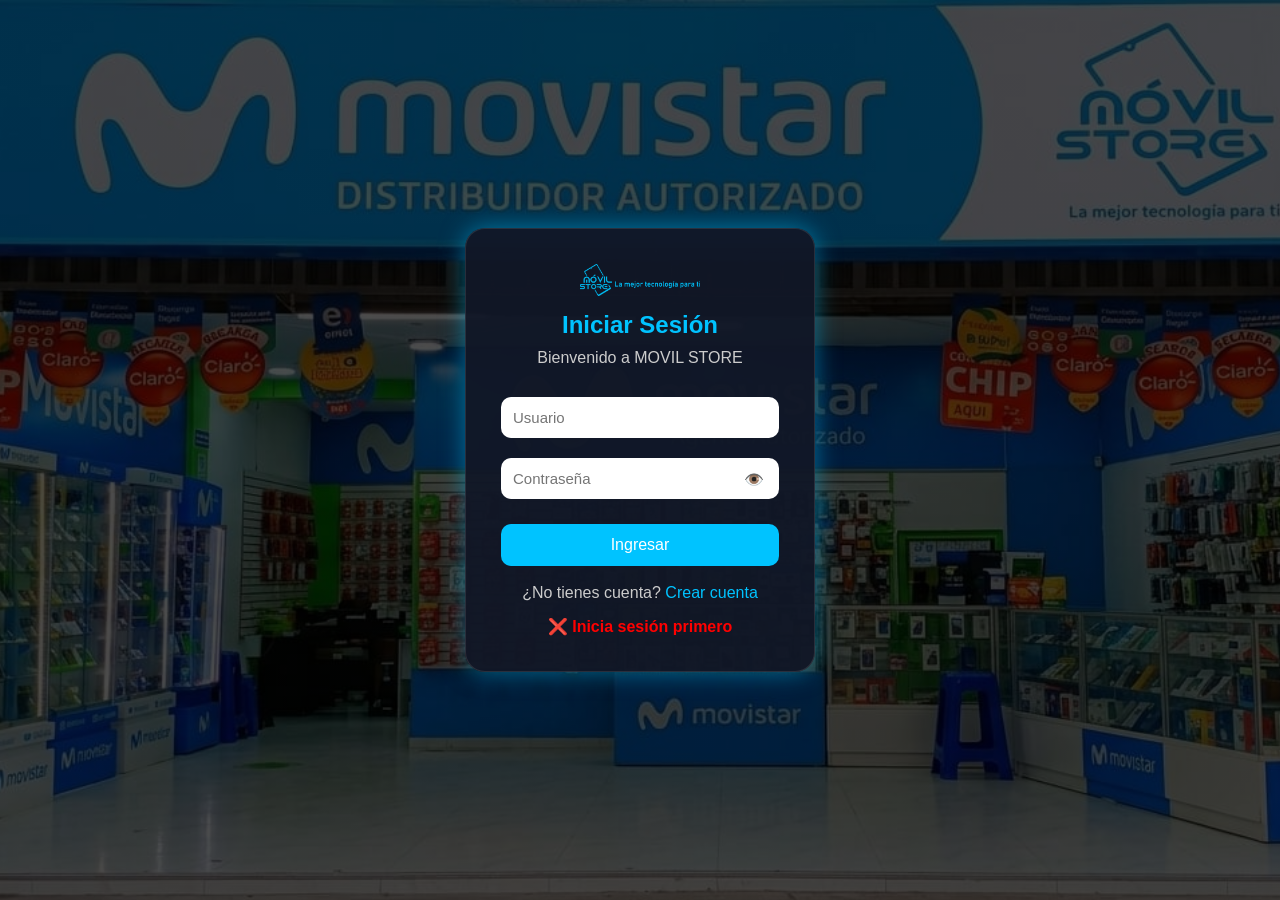
<file: views/admin.html>
<!DOCTYPE html>
<html lang="es">

<head>

    <meta charset="UTF-8">
    <meta name="viewport" content="width=device-width, initial-scale=1.0">

    <title>Panel de Administración - MOVIL STORE</title>

    <link
        href="https://fonts.googleapis.com/css2?family=Poppins:wght@300;400;600;700&display=swap"
        rel="stylesheet"
    />

    <link rel="stylesheet" href="../css/estilos.css">

    <style>
        .panel {
            padding: 140px 8% 60px;
            text-align: center;
            min-height: 100vh;
        }

        .panel h2 {
            font-size: 34px;
            margin-bottom: 30px;
            color: #00c3ff;
            text-transform: uppercase;
            letter-spacing: 2px;
        }

        .tabs {
            display: flex;
            justify-content: center;
            flex-wrap: wrap;
            gap: 12px;
            margin-bottom: 35px;
        }

        .tab-btn {
            padding: 10px 20px;
            border: 1px solid rgba(0, 195, 255, 0.4);
            border-radius: 10px;
            background: transparent;
            color: #ccc;
            font-family: inherit;
            font-size: 14px;
            cursor: pointer;
            transition: 0.3s;
        }

        .tab-btn:hover {
            border-color: #00c3ff;
            color: white;
        }

        .tab-btn.activa {
            background: #00c3ff;
            border-color: #00c3ff;
            color: white;
        }

        .form-admin {
            max-width: 480px;
            margin: 0 auto;
            text-align: left;
        }

        #mensaje {
            text-align: center;
            margin-top: 15px;
            font-weight: bold;
        }

        .panel-opiniones {
            max-width: 720px;
            margin: 0 auto;
            text-align: left;
        }

        .panel-opiniones .lista-opiniones {
            max-height: 340px;
        }

        .nav-usuario {
            color: #00c3ff;
            margin-left: 20px;
            font-size: 15px;
        }
    </style>

</head>

<body>

    <header>
        <div class="logo">
            <img src="../img/logo.png">
        </div>

        <nav>
            <span class="nav-usuario" id="adminNombre">👤</span>
            <a href="../index.html">Ver Tienda</a>
            <a href="../controllers/auth.php?action=logout">Cerrar Sesión</a>
        </nav>
    </header>

    <main class="panel">

        <h2>Panel de Administración</h2>

        <div class="tabs">
            <button class="tab-btn activa" data-tab="registrar" onclick="verTab('registrar', this)">➕ Registrar Cliente</button>
            <button class="tab-btn" data-tab="clientes" onclick="verTab('clientes', this)">📋 Lista de Clientes</button>
            <button class="tab-btn" data-tab="opiniones" onclick="verTab('opiniones', this)">⭐ Opiniones</button>
            <button class="tab-btn" data-tab="pedidos" onclick="verTab('pedidos', this)">🛒 Pedidos</button>
            <button class="tab-btn" data-tab="productos" onclick="verTab('productos', this)">📦 Productos</button>
        </div>

        <div id="tab-registrar" class="tab">
            <div class="opinion-panel form-admin">
                <h3 id="tituloCliente">Agregar un nuevo cliente</h3>

                <label class="opinion-label" for="dniCliente">DNI</label>
                <input type="text" id="dniCliente" class="opinion-input" placeholder="DNI (8 dígitos)" maxlength="8">

                <label class="opinion-label" for="nombreCliente">Nombre</label>
                <input type="text" id="nombreCliente" class="opinion-input" placeholder="Nombre completo">

                <label class="opinion-label" for="telefonoCliente">Número de teléfono</label>
                <input type="text" id="telefonoCliente" class="opinion-input" placeholder="Teléfono (9 dígitos)" maxlength="9">

                <label class="opinion-label" for="modeloCliente">Modelo de equipo comprado</label>
                <input type="text" id="modeloCliente" class="opinion-input" placeholder="Ej: HONOR X8C">

                <button class="btn" style="width:100%" id="btnGuardarCliente" onclick="registrarCliente()">
                    Registrar Cliente
                </button>
                <button class="btn hidden" id="btnCancelarCliente" style="width:100%; background:#666; margin-top:10px;" onclick="cancelarEdicionCliente()">
                    Cancelar edición
                </button>

                <p id="mensaje"></p>
            </div>
        </div>

        <div id="tab-clientes" class="tab hidden">
            <table class="tabla-clientes">
                <thead>
                    <tr>
                        <th>#</th>
                        <th>DNI</th>
                        <th>Nombre</th>
                        <th>Teléfono</th>
                        <th>Equipo Comprado</th>
                        <th>Acciones</th>
                    </tr>
                </thead>
                <tbody id="tbodyClientes">
                    <tr>
                        <td colspan="6" style="text-align:center; color:#999; padding:20px;">Cargando clientes...</td>
                    </tr>
                </tbody>
            </table>
            <p id="mensajeLista" style="text-align:center; margin-top:15px; font-weight:bold;"></p>
        </div>

        <div id="tab-opiniones" class="tab hidden">
            <div class="opinion-panel panel-opiniones">
                <h3>Resumen</h3>
                <p id="totalOpiniones" style="color:#ccc; font-size:14px;"></p>

                <div class="barras" style="height:auto; margin-top:15px; gap:30px;">
                    <div class="barra-item">
                        <div class="barra-track">
                            <div class="barra" id="barraBuenas" style="background:#00ff88;"></div>
                        </div>
                        <div class="barra-text">
                            😀 Buenas<br>
                            <strong id="cantBuenas" style="color:#00ff88;">0</strong>
                        </div>
                    </div>

                    <div class="barra-item">
                        <div class="barra-track">
                            <div class="barra" id="barraRegulares" style="background:#ffd700;"></div>
                        </div>
                        <div class="barra-text">
                            😐 Regulares<br>
                            <strong id="cantRegulares" style="color:#ffd700;">0</strong>
                        </div>
                    </div>

                    <div class="barra-item">
                        <div class="barra-track">
                            <div class="barra" id="barraMalas" style="background:#ff5555;"></div>
                        </div>
                        <div class="barra-text">
                            😠 Malas<br>
                            <strong id="cantMalas" style="color:#ff5555;">0</strong>
                        </div>
                    </div>
                </div>

                <div class="lista-opiniones" id="opinionsContainer"></div>
            </div>
        </div>

        <div id="tab-pedidos" class="tab hidden">
            <div class="opinion-panel form-admin">
                <h3 id="tituloPedido">Registrar pedido</h3>

                <label class="opinion-label" for="pedidoCliente">Cliente</label>
                <input type="text" id="pedidoCliente" class="opinion-input" placeholder="Nombre del cliente">

                <label class="opinion-label">Productos</label>
                <div id="itemsPedido"></div>

                <button class="tab-btn" style="width:100%; margin-bottom:15px;" onclick="agregarFilaPedido()">
                    ➕ Añadir producto
                </button>

                <p style="color:#ccc; font-size:14px; margin-bottom:12px;">
                    Total: <strong id="totalPedidoForm" style="color:#00c3ff;">S/ 0</strong>
                </p>

                <button class="btn" style="width:100%" id="btnGuardarPedido" onclick="guardarPedido()">
                    Guardar Pedido
                </button>
                <button class="btn hidden" id="btnCancelarPedido" style="width:100%; background:#666; margin-top:10px;" onclick="cancelarEdicionPedido()">
                    Cancelar edición
                </button>

                <p id="mensajePedido" style="text-align:center; margin-top:15px; font-weight:bold;"></p>
            </div>

            <table class="tabla-clientes" style="margin-top:35px;">
                <thead>
                    <tr>
                        <th>#</th>
                        <th>Cliente</th>
                        <th>Productos</th>
                        <th>Total</th>
                        <th>Fecha</th>
                        <th>Acciones</th>
                    </tr>
                </thead>
                <tbody id="tbodyPedidos">
                    <tr>
                        <td colspan="6" style="text-align:center; color:#999; padding:20px;">Cargando pedidos...</td>
                    </tr>
                </tbody>
            </table>
        </div>

        <div id="tab-productos" class="tab hidden">
            <div class="opinion-panel form-admin">
                <h3 id="tituloProducto">Agregar producto</h3>

                <label class="opinion-label" for="prodNombre">Nombre</label>
                <input type="text" id="prodNombre" class="opinion-input" placeholder="Ej: HONOR X8C">

                <label class="opinion-label" for="prodPrecio">Precio (S/)</label>
                <input type="number" id="prodPrecio" class="opinion-input" placeholder="Ej: 900" min="0" step="0.01">

                <label class="opinion-label" for="prodImagen">Imagen (JPG, PNG o WEBP)</label>
                <input type="file" id="prodImagen" class="opinion-input" accept="image/jpeg,image/png,image/webp">

                <button class="btn" style="width:100%" onclick="guardarProducto()">
                    Guardar Producto
                </button>
                <button class="btn hidden" id="btnCancelarEdicion" style="width:100%; background:#666; margin-top:10px;" onclick="cancelarEdicion()">
                    Cancelar edición
                </button>

                <p id="mensajeProducto" style="text-align:center; margin-top:15px; font-weight:bold;"></p>
            </div>

            <table class="tabla-clientes" style="margin-top:35px;">
                <thead>
                    <tr>
                        <th>#</th>
                        <th>Imagen</th>
                        <th>Nombre</th>
                        <th>Precio</th>
                        <th>Acciones</th>
                    </tr>
                </thead>
                <tbody id="tbodyProductos">
                    <tr>
                        <td colspan="5" style="text-align:center; color:#999; padding:20px;">Cargando productos...</td>
                    </tr>
                </tbody>
            </table>
        </div>

    </main>

    <script>
        fetch("../controllers/auth.php?action=check")
            .then(response => response.json())
            .then(data => {
                if (!data.logged) {
                    window.location.href = "login.html?error=" + encodeURIComponent("Inicia sesión primero");
                    return;
                }

                if (data.rol !== "admin") {
                    window.location.href = "../index.html";
                    return;
                }

                document.getElementById("adminNombre").textContent = "👤 " + (data.nombre || data.username);

                cargarClientes();
                cargarOpiniones();
                cargarPedidos();
                cargarProductos();
            })
            .catch(() => {
                window.location.href = "login.html?error=" + encodeURIComponent("Inicia sesión primero");
            });

        function verTab(id, boton) {
            document.querySelectorAll(".tab").forEach(t => t.classList.add("hidden"));
            document.getElementById("tab-" + id).classList.remove("hidden");

            document.querySelectorAll(".tab-btn").forEach(b => b.classList.remove("activa"));
            boton.classList.add("activa");
        }

        function irATab(id) {
            verTab(id, document.querySelector(`.tabs .tab-btn[data-tab="${id}"]`));
            window.scrollTo({ top: 0, behavior: "smooth" });
        }

        function escapar(texto) {
            const div = document.createElement("div");
            div.textContent = texto;
            return div.innerHTML;
        }

        let clientesAdmin = [];
        let clienteEditandoId = null;

        function registrarCliente() {
            const dni = document.getElementById("dniCliente").value.trim();
            const nombre = document.getElementById("nombreCliente").value.trim();
            const telefono = document.getElementById("telefonoCliente").value.trim();
            const modelo = document.getElementById("modeloCliente").value.trim();
            const mensaje = document.getElementById("mensaje");

            if (!dni || !nombre || !telefono || !modelo) {
                mensaje.style.color = "red";
                mensaje.innerHTML = "Completa todos los campos";
                return;
            }

            if (!/^\d{8}$/.test(dni)) {
                mensaje.style.color = "red";
                mensaje.innerHTML = "El DNI debe tener 8 dígitos";
                return;
            }

            if (!/^\d{9}$/.test(telefono)) {
                mensaje.style.color = "red";
                mensaje.innerHTML = "El teléfono debe tener 9 dígitos";
                return;
            }

            const formData = new FormData();
            formData.append("action", clienteEditandoId ? "editar_cliente" : "agregar_cliente");
            if (clienteEditandoId) formData.append("id", clienteEditandoId);
            formData.append("dni", dni);
            formData.append("nombre", nombre);
            formData.append("telefono", telefono);
            formData.append("modelo", modelo);

            fetch("../controllers/clientes.php", {
                method: "POST",
                body: formData
            })
                .then(response => response.json())
                .then(data => {
                    if (data.success) {
                        mensaje.style.color = "#00ff88";
                        mensaje.innerHTML = "✅ " + data.message;
                        cancelarEdicionCliente(true);
                        cargarClientes();
                    } else {
                        mensaje.style.color = "red";
                        mensaje.innerHTML = "❌ " + data.message;
                    }
                })
                .catch(() => {
                    mensaje.style.color = "red";
                    mensaje.innerHTML = "❌ Error al conectar con el servidor";
                });
        }

        function editarCliente(indice) {
            const cliente = clientesAdmin[indice];

            clienteEditandoId = cliente.id;
            document.getElementById("tituloCliente").textContent = "Editar cliente: " + cliente.nombre;
            document.getElementById("dniCliente").value = cliente.dni;
            document.getElementById("nombreCliente").value = cliente.nombre;
            document.getElementById("telefonoCliente").value = cliente.telefono;
            document.getElementById("modeloCliente").value = cliente.modelo;
            document.getElementById("btnGuardarCliente").textContent = "Guardar Cambios";
            document.getElementById("btnCancelarCliente").classList.remove("hidden");
            document.getElementById("mensaje").innerHTML = "";
            irATab("registrar");
        }

        function cancelarEdicionCliente(mantenerMensaje) {
            clienteEditandoId = null;
            document.getElementById("tituloCliente").textContent = "Agregar un nuevo cliente";
            document.getElementById("dniCliente").value = "";
            document.getElementById("nombreCliente").value = "";
            document.getElementById("telefonoCliente").value = "";
            document.getElementById("modeloCliente").value = "";
            document.getElementById("btnGuardarCliente").textContent = "Registrar Cliente";
            document.getElementById("btnCancelarCliente").classList.add("hidden");
            if (!mantenerMensaje) document.getElementById("mensaje").innerHTML = "";
        }

        function eliminarCliente(indice) {
            const cliente = clientesAdmin[indice];

            if (!confirm(`¿Eliminar al cliente "${cliente.nombre}" (DNI ${cliente.dni})?`)) {
                return;
            }

            const formData = new FormData();
            formData.append("action", "eliminar_cliente");
            formData.append("id", cliente.id);

            fetch("../controllers/clientes.php", {
                method: "POST",
                body: formData
            })
                .then(response => response.json())
                .then(data => {
                    const mensaje = document.getElementById("mensajeLista");
                    mensaje.style.color = data.success ? "#00ff88" : "red";
                    mensaje.innerHTML = (data.success ? "✅ " : "❌ ") + data.message;

                    if (data.success) {
                        if (clienteEditandoId === cliente.id) cancelarEdicionCliente();
                        cargarClientes();
                    }
                })
                .catch(err => console.error("Error eliminando cliente:", err));
        }

        function cargarClientes() {
            const tbody = document.getElementById("tbodyClientes");

            fetch("../controllers/clientes.php?action=listar_clientes")
                .then(response => response.json())
                .then(data => {
                    if (!data.success) {
                        throw new Error(data.message || "Error del servidor");
                    }

                    clientesAdmin = data.data;

                    if (clientesAdmin.length === 0) {
                        tbody.innerHTML =
                            '<tr><td colspan="6" style="text-align:center; color:#999; padding:20px;">No hay clientes registrados aún</td></tr>';
                        return;
                    }

                    let html = "";
                    clientesAdmin.forEach((cliente, i) => {
                        html += `
                            <tr>
                            <td>${i + 1}</td>
                            <td>${escapar(cliente.dni)}</td>
                            <td>${escapar(cliente.nombre)}</td>
                            <td>${escapar(cliente.telefono)}</td>
                            <td>${escapar(cliente.modelo)}</td>
                            <td>
                                <button class="tab-btn" style="padding:6px 12px;" onclick="editarCliente(${i})">✏️ Editar</button>
                                <button class="tab-btn" style="padding:6px 12px; border-color:rgba(255,85,85,0.5);" onclick="eliminarCliente(${i})">🗑️ Eliminar</button>
                            </td>
                            </tr>
                        `;
                    });
                    tbody.innerHTML = html;
                })
                .catch(err => {
                    console.error("Error cargando clientes:", err);
                    tbody.innerHTML =
                        '<tr><td colspan="6" style="text-align:center; color:red; padding:20px;">❌ Error al cargar clientes</td></tr>';
                });
        }

        function cargarOpiniones() {
            fetch("../controllers/opiniones.php?action=get_opinions")
                .then(response => response.json())
                .then(data => {
                    if (!data.success) return;

                    let buenas = 0, regulares = 0, malas = 0;

                    data.data.forEach(op => {
                        if (op.rating >= 4) buenas++;
                        else if (op.rating === 3) regulares++;
                        else malas++;
                    });

                    const total = data.data.length;
                    document.getElementById("totalOpiniones").textContent =
                        total === 0 ? "No hay opiniones aún" : "Total de opiniones: " + total;

                    const altura = n =>
                        total === 0 || n === 0 ? "0%" : Math.round((n / total) * 100) + "%";

                    document.getElementById("barraBuenas").style.height = altura(buenas);
                    document.getElementById("barraRegulares").style.height = altura(regulares);
                    document.getElementById("barraMalas").style.height = altura(malas);

                    document.getElementById("cantBuenas").textContent = buenas;
                    document.getElementById("cantRegulares").textContent = regulares;
                    document.getElementById("cantMalas").textContent = malas;

                    let html = "";
                    if (total === 0) {
                        html = '<p style="text-align:center; color:#999; padding:20px;">No hay opiniones aún</p>';
                    } else {
                        data.data.forEach(op => {
                            html += `
                                <div style="background:rgba(11,18,32,0.6); border:1px solid rgba(255,255,255,0.08); border-radius:8px; padding:12px 14px; margin-bottom:10px;">
                                    <div style="display:flex; justify-content:space-between; align-items:center; margin-bottom:5px;">
                                        <strong style="color:#00c3ff; font-size:14px;">${escapar(op.nombre)}</strong>
                                        <span style="color:#ffd700; font-size:13px;">${"★".repeat(op.rating)}</span>
                                    </div>
                                    <p style="color:#ddd; line-height:1.5; font-size:14px;">${escapar(op.opinion)}</p>
                                    <small style="color:#8fa3b8; font-size:12px;">${escapar(op.fecha)}</small>
                                </div>
                            `;
                        });
                    }
                    document.getElementById("opinionsContainer").innerHTML = html;
                })
                .catch(err => {
                    console.error("Error cargando opiniones:", err);
                    document.getElementById("totalOpiniones").textContent =
                        "Error al cargar las opiniones";
                });
        }

        let productosAdmin = [];
        let productoEditandoId = null;

        function cargarProductos() {
            const tbody = document.getElementById("tbodyProductos");

            fetch("../controllers/productos.php?action=listar_productos")
                .then(response => response.json())
                .then(data => {
                    if (!data.success) {
                        throw new Error(data.message || "Error del servidor");
                    }

                    productosAdmin = data.data;

                    if (productosAdmin.length === 0) {
                        tbody.innerHTML =
                            '<tr><td colspan="5" style="text-align:center; color:#999; padding:20px;">No hay productos registrados</td></tr>';
                        return;
                    }

                    let html = "";
                    productosAdmin.forEach((producto, i) => {
                        const imagen = producto.imagen
                            ? `<img src="../${escapar(producto.imagen)}" style="width:60px; height:45px; object-fit:cover; border-radius:6px;">`
                            : "📱";

                        html += `
                            <tr>
                            <td>${i + 1}</td>
                            <td>${imagen}</td>
                            <td>${escapar(producto.nombre)}</td>
                            <td>S/ ${Number(producto.precio)}</td>
                            <td>
                                <button class="tab-btn" style="padding:6px 12px;" onclick="editarProducto(${i})">✏️ Editar</button>
                                <button class="tab-btn" style="padding:6px 12px; border-color:rgba(255,85,85,0.5);" onclick="eliminarProducto(${i})">🗑️ Eliminar</button>
                            </td>
                            </tr>
                        `;
                    });
                    tbody.innerHTML = html;
                })
                .catch(err => {
                    console.error("Error cargando productos:", err);
                    tbody.innerHTML =
                        '<tr><td colspan="5" style="text-align:center; color:red; padding:20px;">❌ Error al cargar productos</td></tr>';
                });
        }

        function guardarProducto() {
            const nombre = document.getElementById("prodNombre").value.trim();
            const precio = document.getElementById("prodPrecio").value.trim();
            const imagen = document.getElementById("prodImagen").files[0];
            const mensaje = document.getElementById("mensajeProducto");

            if (!nombre || !precio || parseFloat(precio) <= 0) {
                mensaje.style.color = "red";
                mensaje.innerHTML = "Ingresa un nombre y un precio válido";
                return;
            }

            const formData = new FormData();
            formData.append("action", productoEditandoId ? "editar_producto" : "agregar_producto");
            formData.append("nombre", nombre);
            formData.append("precio", precio);
            if (productoEditandoId) formData.append("id", productoEditandoId);
            if (imagen) formData.append("imagen", imagen);

            fetch("../controllers/productos.php", {
                method: "POST",
                body: formData
            })
                .then(response => response.json())
                .then(data => {
                    mensaje.style.color = data.success ? "#00ff88" : "red";
                    mensaje.innerHTML = (data.success ? "✅ " : "❌ ") + data.message;

                    if (data.success) {
                        cancelarEdicion();
                        cargarProductos();
                    }
                })
                .catch(() => {
                    mensaje.style.color = "red";
                    mensaje.innerHTML = "❌ Error al conectar con el servidor";
                });
        }

        function editarProducto(indice) {
            const producto = productosAdmin[indice];

            productoEditandoId = producto.id;
            document.getElementById("tituloProducto").textContent = "Editar: " + producto.nombre;
            document.getElementById("prodNombre").value = producto.nombre;
            document.getElementById("prodPrecio").value = producto.precio;
            document.getElementById("prodImagen").value = "";
            document.getElementById("btnCancelarEdicion").classList.remove("hidden");
            document.getElementById("mensajeProducto").innerHTML =
                "Si no eliges una imagen nueva, se mantiene la actual";
            document.getElementById("mensajeProducto").style.color = "#ccc";
            window.scrollTo({ top: 0, behavior: "smooth" });
        }

        function cancelarEdicion() {
            productoEditandoId = null;
            document.getElementById("tituloProducto").textContent = "Agregar producto";
            document.getElementById("prodNombre").value = "";
            document.getElementById("prodPrecio").value = "";
            document.getElementById("prodImagen").value = "";
            document.getElementById("btnCancelarEdicion").classList.add("hidden");
        }

        function eliminarProducto(indice) {
            const producto = productosAdmin[indice];

            if (!confirm(`¿Eliminar "${producto.nombre}" de la tienda?`)) {
                return;
            }

            const formData = new FormData();
            formData.append("action", "eliminar_producto");
            formData.append("id", producto.id);

            fetch("../controllers/productos.php", {
                method: "POST",
                body: formData
            })
                .then(response => response.json())
                .then(data => {
                    const mensaje = document.getElementById("mensajeProducto");
                    mensaje.style.color = data.success ? "#00ff88" : "red";
                    mensaje.innerHTML = (data.success ? "✅ " : "❌ ") + data.message;

                    if (data.success) {
                        cargarProductos();
                    }
                })
                .catch(err => console.error("Error eliminando producto:", err));
        }

        let pedidosAdmin = [];
        let pedidoEditandoId = null;

        function nombreClientePedido(pedido) {
            return pedido.cliente_nombre || pedido.nombre || pedido.username || "—";
        }

        function cargarPedidos() {
            const tbody = document.getElementById("tbodyPedidos");

            fetch("../controllers/pedidos.php?action=listar_pedidos")
                .then(response => response.json())
                .then(data => {
                    if (!data.success) {
                        throw new Error(data.message || "Error del servidor");
                    }

                    pedidosAdmin = data.data;

                    if (pedidosAdmin.length === 0) {
                        tbody.innerHTML =
                            '<tr><td colspan="6" style="text-align:center; color:#999; padding:20px;">No hay pedidos aún</td></tr>';
                        return;
                    }

                    let html = "";
                    pedidosAdmin.forEach((pedido, i) => {
                        const productos = pedido.items
                            .map(item => `${item.nombre} (S/ ${item.precio})`)
                            .join(", ");

                        html += `
                            <tr>
                            <td>${i + 1}</td>
                            <td>${escapar(nombreClientePedido(pedido))}</td>
                            <td>${escapar(productos)}</td>
                            <td>S/ ${pedido.total}</td>
                            <td>${escapar(pedido.fecha)}</td>
                            <td>
                                <button class="tab-btn" style="padding:6px 12px;" onclick="editarPedido(${i})">✏️ Editar</button>
                                <button class="tab-btn" style="padding:6px 12px; border-color:rgba(255,85,85,0.5);" onclick="eliminarPedido(${i})">🗑️ Eliminar</button>
                            </td>
                            </tr>
                        `;
                    });
                    tbody.innerHTML = html;
                })
                .catch(err => {
                    console.error("Error cargando pedidos:", err);
                    tbody.innerHTML =
                        '<tr><td colspan="6" style="text-align:center; color:red; padding:20px;">❌ Error al cargar pedidos</td></tr>';
                });
        }

        function agregarFilaPedido(nombre = "", precio = "") {
            const fila = document.createElement("div");
            fila.style.cssText = "display:flex; gap:8px; align-items:flex-start;";
            fila.innerHTML = `
                <input type="text" class="opinion-input item-nombre" placeholder="Producto" style="flex:2;">
                <input type="number" class="opinion-input item-precio" placeholder="Precio" min="0" step="0.01" style="flex:1;">
                <button class="tab-btn" style="padding:8px 12px;" title="Quitar producto" onclick="this.parentElement.remove(); calcularTotalPedido();">✖</button>
            `;
            fila.querySelector(".item-nombre").value = nombre;
            fila.querySelector(".item-precio").value = precio;
            fila.querySelector(".item-precio").addEventListener("input", calcularTotalPedido);
            document.getElementById("itemsPedido").appendChild(fila);
        }

        function calcularTotalPedido() {
            let total = 0;
            document.querySelectorAll("#itemsPedido .item-precio").forEach(input => {
                total += parseFloat(input.value) || 0;
            });
            document.getElementById("totalPedidoForm").textContent = "S/ " + total;
        }

        function guardarPedido() {
            const cliente = document.getElementById("pedidoCliente").value.trim();
            const mensaje = document.getElementById("mensajePedido");
            const items = [];
            let itemInvalido = false;

            document.querySelectorAll("#itemsPedido > div").forEach(fila => {
                const nombre = fila.querySelector(".item-nombre").value.trim();
                const precio = parseFloat(fila.querySelector(".item-precio").value);

                if (nombre === "" && isNaN(precio)) return;

                if (nombre === "" || isNaN(precio) || precio <= 0) {
                    itemInvalido = true;
                    return;
                }

                items.push({ nombre, precio });
            });

            if (!cliente) {
                mensaje.style.color = "red";
                mensaje.innerHTML = "Ingresa el nombre del cliente";
                return;
            }

            if (itemInvalido) {
                mensaje.style.color = "red";
                mensaje.innerHTML = "Hay productos con nombre o precio no válido";
                return;
            }

            if (items.length === 0) {
                mensaje.style.color = "red";
                mensaje.innerHTML = "Agrega al menos un producto";
                return;
            }

            const formData = new FormData();
            formData.append("action", pedidoEditandoId ? "editar_pedido" : "agregar_pedido_admin");
            if (pedidoEditandoId) formData.append("id", pedidoEditandoId);
            formData.append("cliente", cliente);
            formData.append("items", JSON.stringify(items));

            fetch("../controllers/pedidos.php", {
                method: "POST",
                body: formData
            })
                .then(response => response.json())
                .then(data => {
                    mensaje.style.color = data.success ? "#00ff88" : "red";
                    mensaje.innerHTML = (data.success ? "✅ " : "❌ ") + data.message;

                    if (data.success) {
                        cancelarEdicionPedido(true);
                        cargarPedidos();
                    }
                })
                .catch(() => {
                    mensaje.style.color = "red";
                    mensaje.innerHTML = "❌ Error al conectar con el servidor";
                });
        }

        function editarPedido(indice) {
            const pedido = pedidosAdmin[indice];

            pedidoEditandoId = pedido.id;
            document.getElementById("tituloPedido").textContent = "Editar pedido #" + pedido.id;
            document.getElementById("pedidoCliente").value = nombreClientePedido(pedido);
            document.getElementById("itemsPedido").innerHTML = "";
            pedido.items.forEach(item => agregarFilaPedido(item.nombre, item.precio));
            if (pedido.items.length === 0) agregarFilaPedido();
            calcularTotalPedido();
            document.getElementById("btnGuardarPedido").textContent = "Guardar Cambios";
            document.getElementById("btnCancelarPedido").classList.remove("hidden");
            document.getElementById("mensajePedido").innerHTML = "";
            window.scrollTo({ top: 0, behavior: "smooth" });
        }

        function cancelarEdicionPedido(mantenerMensaje) {
            pedidoEditandoId = null;
            document.getElementById("tituloPedido").textContent = "Registrar pedido";
            document.getElementById("pedidoCliente").value = "";
            document.getElementById("itemsPedido").innerHTML = "";
            agregarFilaPedido();
            calcularTotalPedido();
            document.getElementById("btnGuardarPedido").textContent = "Guardar Pedido";
            document.getElementById("btnCancelarPedido").classList.add("hidden");
            if (!mantenerMensaje) document.getElementById("mensajePedido").innerHTML = "";
        }

        function eliminarPedido(indice) {
            const pedido = pedidosAdmin[indice];

            if (!confirm(`¿Eliminar el pedido de "${nombreClientePedido(pedido)}" por S/ ${pedido.total}?`)) {
                return;
            }

            const formData = new FormData();
            formData.append("action", "eliminar_pedido");
            formData.append("id", pedido.id);

            fetch("../controllers/pedidos.php", {
                method: "POST",
                body: formData
            })
                .then(response => response.json())
                .then(data => {
                    const mensaje = document.getElementById("mensajePedido");
                    mensaje.style.color = data.success ? "#00ff88" : "red";
                    mensaje.innerHTML = (data.success ? "✅ " : "❌ ") + data.message;

                    if (data.success) {
                        if (pedidoEditandoId === pedido.id) cancelarEdicionPedido(true);
                        cargarPedidos();
                    }
                })
                .catch(err => console.error("Error eliminando pedido:", err));
        }

        agregarFilaPedido();
    </script>

</body>

</html>
</file>
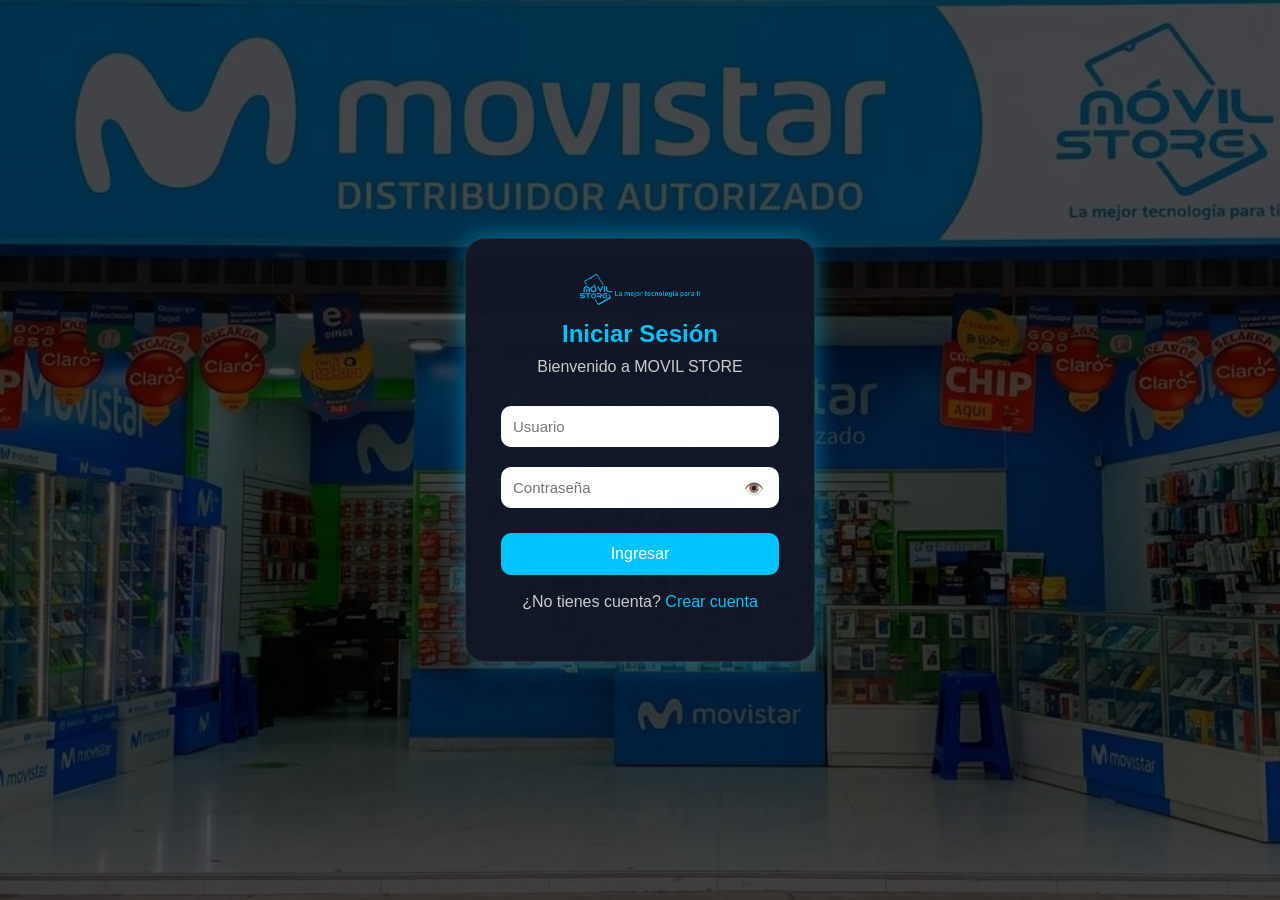
<file: views/login.html>
<!DOCTYPE html>
<html lang="es">

<head>

    <meta charset="UTF-8">
    <meta name="viewport" content="width=device-width, initial-scale=1.0">

    <title>Login - MOVIL STORE</title>

    <style>
        * {
            margin: 0;
            padding: 0;
            box-sizing: border-box;
            font-family: Arial, sans-serif;
        }

        body {
            height: 100vh;
            display: flex;
            justify-content: center;
            align-items: center;

            background:
                linear-gradient(rgba(0, 0, 0, 0.7), rgba(0, 0, 0, 0.7)),
                url("../img/tienda2.jpeg");

            background-size: cover;
            background-position: center;
        }

        .container {
            width: 350px;
            background: rgba(17, 24, 39, 0.95);
            padding: 35px;
            border-radius: 20px;
            box-shadow: 0 0 25px rgba(0, 195, 255, 0.5);
            border: 1px solid rgba(255, 255, 255, 0.1);
        }

        .logo {
            width: 120px;
            display: block;
            margin: auto;
            margin-bottom: 15px;
        }

        h2 {
            text-align: center;
            color: #00c3ff;
            margin-bottom: 10px;
        }

        .texto {
            text-align: center;
            color: #ccc;
            margin-bottom: 20px;
        }

        input {
            width: 100%;
            padding: 12px;
            margin: 10px 0;
            border: none;
            border-radius: 10px;
            outline: none;
            font-size: 15px;
        }

        .password-box {
            position: relative;
        }

        .password-box span {
            position: absolute;
            right: 15px;
            top: 22px;
            cursor: pointer;
            color: black;
        }

        button {
            width: 100%;
            padding: 12px;
            border: none;
            border-radius: 10px;
            background: #00c3ff;
            color: white;
            font-size: 16px;
            cursor: pointer;
            margin-top: 15px;
            transition: 0.3s;
        }

        button:hover {
            background: #009ed1;
        }

        .link {
            text-align: center;
            margin-top: 18px;
            color: #ccc;
        }

        .link a {
            color: #00c3ff;
            cursor: pointer;
            text-decoration: none;
        }

        .oculto {
            display: none;
        }

        #mensaje {
            text-align: center;
            margin-top: 15px;
            color: red;
            font-weight: bold;
        }
    </style>

</head>

<body>

    <div class="container">

        <div id="login">

            <img src="../img/logo.png" class="logo">

            <h2>Iniciar Sesión</h2>

            <p class="texto">
                Bienvenido a MOVIL STORE
            </p>

            <form method="POST" action="../controllers/auth.php">

                <input type="hidden" name="action" value="login">

                <input type="text" name="usuario" placeholder="Usuario" required>

                <div class="password-box">

                    <input type="password" name="password" id="passwordLogin" placeholder="Contraseña" required>

                    <span onclick="mostrarPassword('passwordLogin')">
                        👁️
                    </span>

                </div>

                <button type="submit">
                    Ingresar
                </button>

            </form>

            <div class="link">

                ¿No tienes cuenta?

                <a onclick="mostrarRegistro()">
                    Crear cuenta
                </a>

            </div>

        </div>

        <div id="registro" class="oculto">

            <img src="../img/logo.png" class="logo">

            <h2>Crear Cuenta de Cliente</h2>

            <p class="texto">
                Regístrate para opinar y comprar
            </p>

            <form method="POST" action="../controllers/auth.php">

                <input type="hidden" name="action" value="register">

                <input type="text" name="usuario" placeholder="Nuevo usuario" required>

                <input type="text" name="nombre" placeholder="Nombre completo" required>

                <input type="text" name="dni" placeholder="DNI (8 dígitos)" maxlength="8" pattern="\d{8}" required>

                <input type="text" name="telefono" placeholder="Teléfono (9 dígitos)" maxlength="9" pattern="\d{9}" required>

                <div class="password-box">

                    <input type="password" name="password" id="nuevoPassword" placeholder="Nueva contraseña" minlength="4" required>

                    <span onclick="mostrarPassword('nuevoPassword')">
                        👁️
                    </span>

                </div>

                <button type="submit">
                    Registrarse
                </button>

            </form>

            <div class="link">

                ¿Ya tienes cuenta?

                <a onclick="mostrarLogin()">
                    Iniciar sesión
                </a>

            </div>

        </div>

        <p id="mensaje"></p>

    </div>

    <script>
        function mostrarRegistro() {
            document.getElementById("login").classList.add("oculto");
            document.getElementById("registro").classList.remove("oculto");
            document.getElementById("mensaje").innerHTML = "";
        }

        function mostrarLogin() {
            document.getElementById("registro").classList.add("oculto");
            document.getElementById("login").classList.remove("oculto");
            document.getElementById("mensaje").innerHTML = "";
        }

        function mostrarPassword(id) {
            let campo = document.getElementById(id);
            campo.type = campo.type === "password" ? "text" : "password";
        }

        const params = new URLSearchParams(window.location.search);
        const mensaje = document.getElementById("mensaje");

        if (params.get("vista") === "registro") {
            document.getElementById("login").classList.add("oculto");
            document.getElementById("registro").classList.remove("oculto");
        }

        if (params.get("error")) {
            mensaje.style.color = "red";
            mensaje.textContent = "❌ " + params.get("error");
        } else if (params.get("ok")) {
            mensaje.style.color = "#00ff88";
            mensaje.textContent = "✅ " + params.get("ok");
        }
    </script>

</body>

</html>
</file>
<file: css/estilos.css>
* {
  margin: 0;
  padding: 0;
  box-sizing: border-box;
  font-family: "Poppins", sans-serif;
}

html {
  scroll-behavior: smooth;
}

body {
  background: #0b1220;
  color: white;
}

::-webkit-scrollbar {
  width: 10px;
}

::-webkit-scrollbar-track {
  background: #0b1220;
}

::-webkit-scrollbar-thumb {
  background: #00c3ff;
  border-radius: 20px;
}

header {
  position: fixed;
  width: 100%;
  top: 0;
  display: flex;
  justify-content: space-between;
  align-items: center;
  padding: 15px 8%;
  background: rgba(0, 0, 0, 0.6);
  backdrop-filter: blur(10px);
  z-index: 1000;
  box-shadow: 0 5px 20px rgba(0, 0, 0, 0.4);
  border-bottom: 1px solid rgba(255, 255, 255, 0.1);
}

.logo img {
  width: 240px;
  max-height: 90px;
  object-fit: contain;
}

nav {
  display: flex;
  align-items: center;
}

nav a {
  color: white;
  margin-left: 20px;
  text-decoration: none;
  font-size: 15px;
  transition: 0.3s;
}

nav a:hover {
  color: #00c3ff;
}

.hero {
  height: 100vh;
  background:
    linear-gradient(rgba(0, 0, 0, 0.7), rgba(0, 0, 0, 0.7)),
    url("img/tienda2.jpeg");
  background-size: cover;
  background-position: center;
  display: flex;
  justify-content: center;
  align-items: center;
  text-align: center;
  padding: 20px;
}

.hero h1 {
  font-size: 75px;
  color: #00c3ff;
  text-shadow: 0 0 20px #00c3ff;
}

.hero p {
  font-size: 22px;
  margin-top: 15px;
  line-height: 1.8;
  max-width: 900px;
  margin: auto;
}

.hero button {
  margin-top: 25px;
}

.btn {
  padding: 12px 22px;
  border: none;
  border-radius: 12px;
  background: #00c3ff;
  color: white;
  cursor: pointer;
  transition: 0.3s;
  font-size: 15px;
  font-weight: 600;
  letter-spacing: 0.5px;
}

.btn:hover {
  background: #009ed1;
  transform: scale(1.05);
}

.section {
  padding: 120px 8%;
  text-align: center;
  min-height: 100vh;
}

.section h2 {
  font-size: 40px;
  margin-bottom: 40px;
  color: #00c3ff;
  text-transform: uppercase;
  letter-spacing: 2px;
}

.cards {
  display: grid;
  grid-template-columns: repeat(auto-fit, minmax(250px, 1fr));
  gap: 25px;
}

.card {
  background: rgba(255, 255, 255, 0.06);
  padding: 20px;
  border-radius: 20px;
  transition: 0.4s;
  box-shadow: 0 0 15px rgba(0, 0, 0, 0.3);
  border: 1px solid rgba(255, 255, 255, 0.08);
}

.card:hover {
  transform: translateY(-10px);
  box-shadow: 0 0 25px rgba(0, 195, 255, 0.4);
}

.card img {
  width: 100%;
  height: 230px;
  object-fit: contain;
  background: black;
  border-radius: 15px;
  transition: 0.4s;
}

.card:hover img {
  transform: scale(1.05);
}

.card h3 {
  margin-top: 15px;
  font-size: 22px;
}

.card p {
  margin-top: 8px;
  font-size: 18px;
  color: #00c3ff;
  font-weight: bold;
}

.nosotros-box {
  display: flex;
  justify-content: center;
  align-items: center;
  gap: 40px;
  flex-wrap: wrap;
  margin-top: 40px;
}

.tienda img {
  width: 350px;
  border-radius: 20px;
}

.nosotros-texto {
  max-width: 500px;
  text-align: left;
  line-height: 1.8;
}

.ganadores {
  width: 100%;
  margin-top: 60px;
}

.ganadores-grid {
  display: grid;
  grid-template-columns: repeat(auto-fit, minmax(220px, 1fr));
  gap: 20px;
  margin-top: 25px;
}

.ganador-card {
  background: rgba(255, 255, 255, 0.05);
  padding: 15px;
  border-radius: 15px;
  transition: 0.4s;
  border: 1px solid rgba(255, 255, 255, 0.08);
}

.ganador-card:hover {
  transform: translateY(-8px);
}

.ganador-card img {
  width: 100%;
  height: 250px;
  object-fit: contain;
  background: black;
  border-radius: 12px;
}

.ganador-card h4 {
  margin-top: 12px;
  color: #00c3ff;
  font-size: 18px;
}

.promos {
  display: grid;
  grid-template-columns: repeat(auto-fit, minmax(250px, 1fr));
  gap: 20px;
}

.promo {
  background: rgba(255, 255, 255, 0.05);
  padding: 25px;
  border-radius: 20px;
  transition: 0.4s;
  border: 1px solid rgba(255, 255, 255, 0.08);
}

.promo:hover {
  transform: translateY(-8px);
  box-shadow: 0 0 25px rgba(0, 195, 255, 0.4);
}

.redes-box {
  background: #0057b8;
  padding: 35px;
  border-radius: 20px;
  display: flex;
  justify-content: space-around;
  align-items: center;
  flex-wrap: wrap;
  gap: 25px;
  margin-top: 40px;
}

.red-social {
  text-align: center;
  background: rgba(255, 255, 255, 0.08);
  padding: 25px;
  border-radius: 18px;
  width: 220px;
  transition: 0.4s;
}

.red-social:hover {
  transform: translateY(-8px);
}

a.red-social {
  display: block;
  color: inherit;
  text-decoration: none;
}

.red-social p {
  margin: 15px 0;
  font-size: 14px;
  line-height: 1.6;
}

.opinion-box {
  max-width: 500px;
  margin: auto;
  background: rgba(255, 255, 255, 0.08);
  padding: 30px;
  border-radius: 20px;
  box-shadow: 0 0 20px rgba(0, 0, 0, 0.4);
}

.opinion-box select,
.opinion-box textarea {
  width: 100%;
  padding: 12px;
  margin-top: 10px;
  border: none;
  border-radius: 10px;
  outline: none;
}

.opinion-box textarea {
  resize: none;
  height: 120px;
}

.grafico {
  margin-top: 50px;
}

.tabla-clientes {
  width: 100%;
  max-width: 800px;
  margin: auto;
  border-collapse: collapse;
  background: rgba(255, 255, 255, 0.05);
  border-radius: 15px;
  overflow: hidden;
  border: 1px solid rgba(255, 255, 255, 0.08);
}

.tabla-clientes th {
  background: rgba(0, 195, 255, 0.2);
  color: #00c3ff;
  padding: 15px;
  font-size: 16px;
  letter-spacing: 1px;
}

.tabla-clientes td {
  padding: 14px;
  border-top: 1px solid rgba(255, 255, 255, 0.08);
  font-size: 15px;
}

.tabla-clientes tr:hover td {
  background: rgba(0, 195, 255, 0.08);
}

.barras {
  display: flex;
  justify-content: center;
  align-items: flex-end;
  gap: 25px;
  height: 250px;
  margin-top: 30px;
}

.barra-item {
  text-align: center;
}

.barra {
  width: 70px;
  border-radius: 10px 10px 0 0;
  transition: 0.4s;
}

.barra:hover {
  transform: scale(1.05);
}

.barra-text {
  margin-top: 10px;
}

.opiniones-grid {
  display: grid;
  grid-template-columns: 1fr 1fr;
  gap: 25px;
  max-width: 1050px;
  margin: 0 auto;
  align-items: start;
  text-align: left;
}

.opinion-panel {
  background: rgba(255, 255, 255, 0.05);
  border: 1px solid rgba(255, 255, 255, 0.08);
  border-radius: 15px;
  padding: 25px;
}

.opinion-panel h3 {
  color: #00c3ff;
  font-size: 18px;
  margin-bottom: 15px;
}

.opinion-label {
  display: block;
  color: #ccc;
  font-size: 14px;
  margin-bottom: 6px;
}

.opinion-input {
  width: 100%;
  padding: 10px 12px;
  margin-bottom: 14px;
  border: 1px solid rgba(0, 195, 255, 0.4);
  border-radius: 8px;
  background: rgba(11, 18, 32, 0.8);
  color: white;
  font-family: inherit;
  font-size: 14px;
  outline: none;
}

.opinion-input:focus {
  border-color: #00c3ff;
}

.opinion-input::placeholder {
  color: #8fa3b8;
}

textarea.opinion-input {
  min-height: 80px;
  resize: none;
}

.estrellas {
  display: flex;
  gap: 8px;
  margin-bottom: 16px;
}

.estrellas .star {
  font-size: 26px;
  cursor: pointer;
  color: #ccc;
  transition: 0.2s;
}

#opiniones .barras {
  height: auto;
  margin-top: 15px;
  gap: 30px;
}

.barra-track {
  width: 60px;
  height: 150px;
  margin: 0 auto;
  background: rgba(255, 255, 255, 0.06);
  border: 1px solid rgba(255, 255, 255, 0.18);
  border-radius: 10px;
  display: flex;
  align-items: flex-end;
  overflow: hidden;
}

.barra-track .barra {
  width: 100%;
  height: 0;
  border-radius: 0;
}

.lista-opiniones {
  max-height: 220px;
  overflow-y: auto;
  padding-right: 8px;
  margin-top: 20px;
}

.lista-opiniones::-webkit-scrollbar {
  width: 5px;
}

@media (max-width: 900px) {
  .opiniones-grid {
    grid-template-columns: 1fr;
  }
}

.carrito-float {
  position: fixed;
  bottom: 20px;
  right: 20px;
  background: #00c3ff;
  width: 70px;
  height: 70px;
  border-radius: 50%;
  display: flex;
  justify-content: center;
  align-items: center;
  font-size: 28px;
  cursor: pointer;
  z-index: 3000;
  box-shadow: 0 0 20px rgba(0, 195, 255, 0.6);
  transition: 0.3s;
}

.carrito-float:hover {
  transform: scale(1.1);
}

.whatsapp-float {
  position: fixed;
  bottom: 105px;
  right: 20px;
  background: #25d366;
  width: 70px;
  height: 70px;
  border-radius: 50%;
  display: flex;
  justify-content: center;
  align-items: center;
  cursor: pointer;
  z-index: 3000;
  box-shadow: 0 0 20px rgba(37, 211, 102, 0.6);
  transition: 0.3s;
}

.whatsapp-float:hover {
  transform: scale(1.1);
}

.whatsapp-float svg {
  width: 38px;
  height: 38px;
  fill: white;
}

.modal {
  display: none;
  position: fixed;
  top: 0;
  left: 0;
  width: 100%;
  height: 100%;
  background: rgba(0, 0, 0, 0.7);
  justify-content: center;
  align-items: center;
  z-index: 4000;
}

.modal-content {
  background: #111827;
  padding: 25px;
  width: 350px;
  border-radius: 15px;
  border: 1px solid rgba(255, 255, 255, 0.1);
  box-shadow: 0 0 25px rgba(0, 195, 255, 0.3);
}

.hidden {
  display: none;
}

footer {
  background: #050b16;
  padding: 30px;
  text-align: center;
  margin-top: 50px;
  border-top: 1px solid rgba(255, 255, 255, 0.1);
}

footer p {
  color: #aaa;
  margin-top: 10px;
}

@media (max-width: 768px) {
  .hero h1 {
    font-size: 45px;
  }

  .hero p {
    font-size: 17px;
  }

  nav {
    display: flex;
    flex-wrap: wrap;
    justify-content: center;
  }

  nav a {
    margin: 8px;
  }

  .logo img {
    width: 180px;
  }
}
</file>
